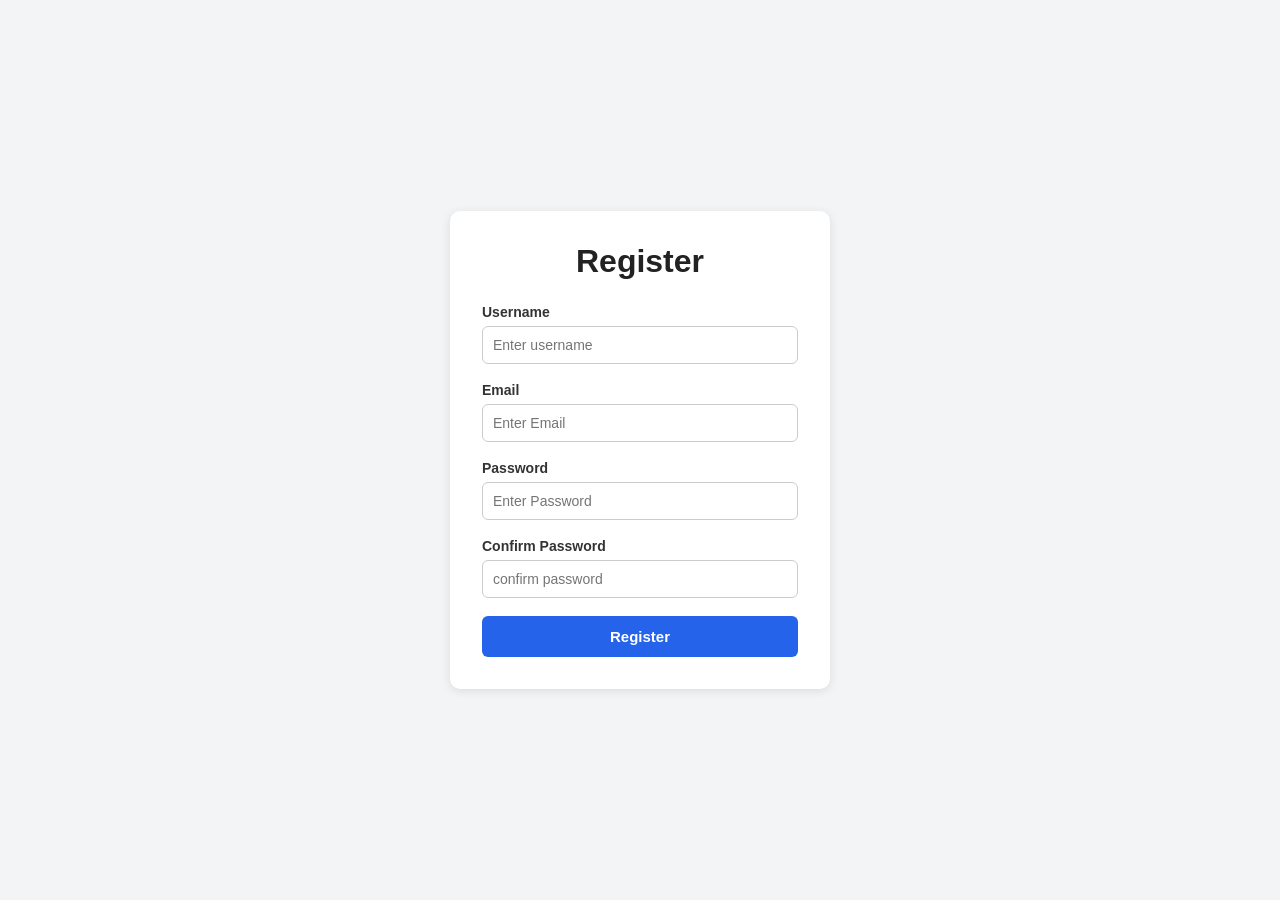
<file: polarisadmin/index.html>
<!DOCTYPE html>
<html lang="en">
<head>
    <meta charset="UTF-8">
    <meta name="viewport" content="width=device-width, initial-scale=1.0">
    <title>Form registration</title>
    <style>* {
    box-sizing: border-box;
}

body {
    font-family: Arial, sans-serif;
    background: #f3f4f6;
    display: flex;
    justify-content: center;
    align-items: center;
    min-height: 100vh;
    margin: 0;
}

.container {
    background: white;
    padding: 32px;
    border-radius: 10px;
    box-shadow: 0 2px 10px rgba(0, 0, 0, 0.1);
    width: 100%;
    max-width: 380px;
}

form h1 {
    text-align: center;
    margin: 0 0 24px 0;
    color: #222;
}

.form {
    margin-bottom: 18px;
    display: flex;
    flex-direction: column;
}

.form label {
    font-size: 14px;
    font-weight: bold;
    margin-bottom: 6px;
    color: #333;
}

.form input {
    padding: 10px;
    border: 1px solid #ccc;
    border-radius: 6px;
    font-size: 14px;
    outline: none;
    transition: border-color 0.2s ease;
}

.form input:focus {
    border-color: #2563eb;
}

/* Error state added to inputs via JS (classList.add("error-input")) */
.form input.error-input {
    border-color: #dc2626;
    background: #fef2f2;
}

.form small {
    display: none; /* JS toggles this to "block" when there's an error */
    margin-top: 4px;
    font-size: 12px;
    color: #dc2626;
}

#submit {
    width: 100%;
    padding: 12px;
    border: none;
    border-radius: 6px;
    background: #2563eb;
    color: white;
    font-size: 15px;
    font-weight: bold;
    cursor: pointer;
    transition: background 0.2s ease;
}

#submit:hover {
    background: #1d4ed8;
}

/* Success message appended by regstr.js after the form fields */
#success-message {
    display: none; /* JS toggles this to "block" on successful validation */
    margin-top: 16px;
    padding: 10px;
    border-radius: 6px;
    background: #ecfdf5;
    color: #16a34a;
    font-size: 14px;
    text-align: center;
    font-weight: bold;
}
</style >

    
</head>
<body>
    <div class="container">
        <form id="registration-form">
            <h1>Register</h1>

            <div class="form">
                <label for="username">Username</label>
                <input type="text" id="username" placeholder="Enter username">
                <small>Username is required</small>
            </div>

            <div class="form">
                <label for="Email">Email</label>
                <input type="Email" id="email" placeholder="Enter Email">
                <small>Email is required</small>
            </div>

            <div class="form">
                <label for="Password">Password</label>
                <input type="password" id="password" placeholder="Enter Password">
                <small>Incorrect password</small>
            </div>

            <div class="form">
                <label for="confirm password">Confirm Password</label>
                <input type="password" id="cpass" placeholder="confirm password">
                <small>Password do not match</small>
            </div>


            <button type="submit" id="submit" >Register</button>
        </form>
    </div>
    <script type="text/javascript" src="adminlink.js" ></script>
   

    
</body>
</html>
</file>
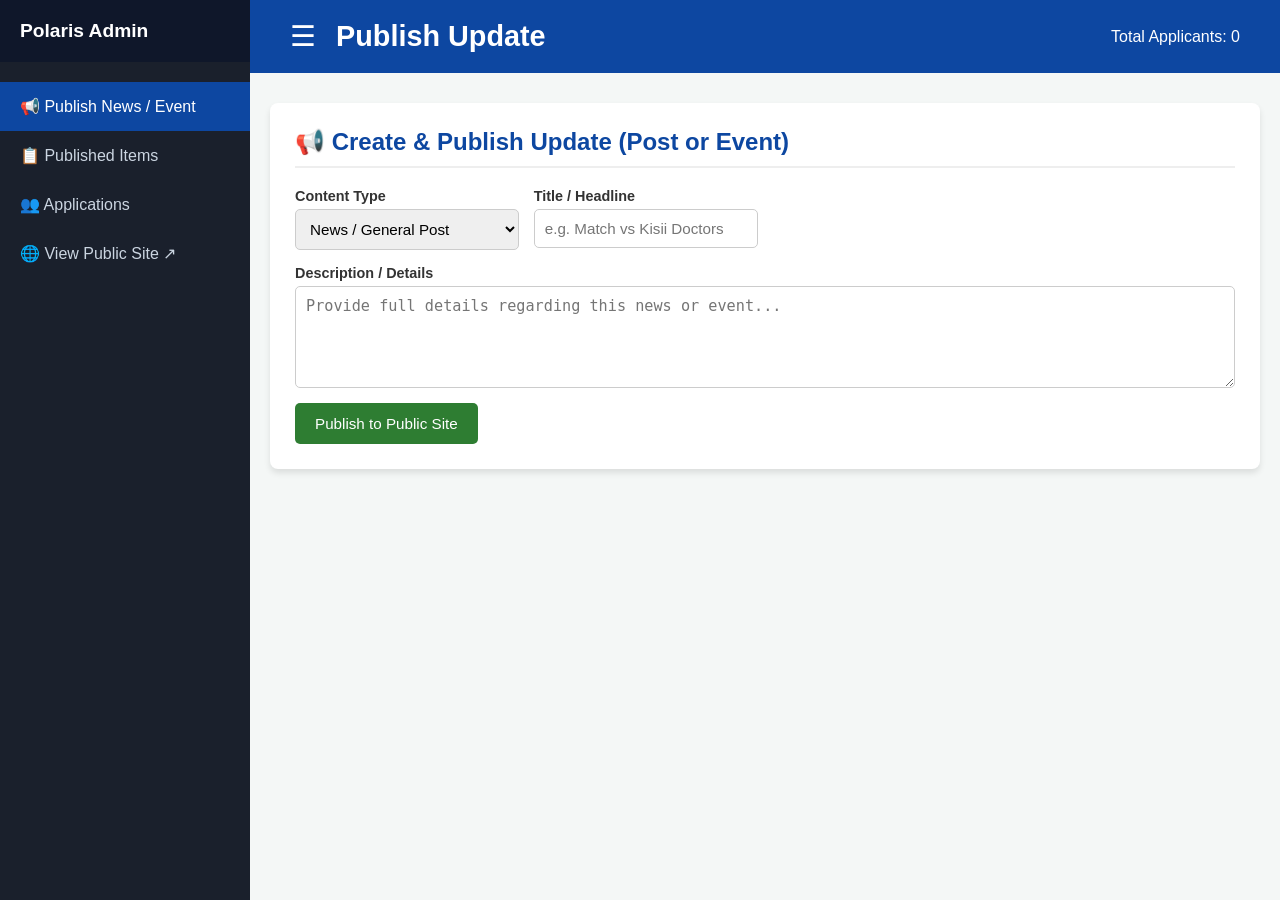
<file: polarisadmin/adminreceiver2.html>
<!DOCTYPE html>
<html lang="en">
<head>
    <meta charset="UTF-8">
    <meta name="viewport" content="width=device-width, initial-scale=1.0">
    <title>Polaris FC - Admin Dashboard</title>

    
    <style>
        :root {
            --primary-color: #0d47a1;
            --dark-color: #1a202c;
            --light-bg: #f4f7f6;
            --sidebar-width: 250px;
            --card-shadow: 0 4px 6px rgba(0,0,0,0.1);
        }

        body {
            font-family: 'Segoe UI', Tahoma, Geneva, Verdana, sans-serif;
            margin: 0;
            padding: 0;
            background-color: var(--light-bg);
            color: #333;
            display: flex;
            min-height: 100vh;
        }

        /* --- SIDEBAR STYLES --- */
        .sidebar {
            width: var(--sidebar-width);
            background-color: var(--dark-color);
            color: white;
            position: fixed;
            top: 0;
            bottom: 0;
            left: 0;
            z-index: 1000;
            transition: transform 0.3s ease;
            display: flex;
            flex-direction: column;
        }

        .sidebar.collapsed {
            transform: translateX(-100%);
        }

        .sidebar-header {
            padding: 20px;
            background-color: #0f172a;
            font-size: 1.2rem;
            font-weight: bold;
        }

        .sidebar-menu {
            list-style: none;
            padding: 0;
            margin: 20px 0;
        }

        .sidebar-menu li a {
            display: block;
            padding: 15px 20px;
            color: #cbd5e1;
            text-decoration: none;
            font-weight: 500;
            transition: background 0.2s, color 0.2s;
        }

        .sidebar-menu li a:hover, 
        .sidebar-menu li a.active {
            background-color: var(--primary-color);
            color: white;
        }

        /* --- LAYOUT WRAPPER --- */
        .main-wrapper {
            flex-grow: 1;
            margin-left: var(--sidebar-width);
            transition: margin-left 0.3s ease;
            width: 100%;
        }

        .main-wrapper.expanded {
            margin-left: 0;
        }

        /* --- HEADER & HAMBURGER --- */
        header {
            background-color: var(--primary-color);
            color: white;
            padding: 20px 40px;
            display: flex;
            justify-content: space-between;
            align-items: center;
            gap: 20px;
        }

        .hamburger-btn {
            background: none;
            border: none;
            color: white;
            font-size: 1.8rem;
            cursor: pointer;
            line-height: 1;
            padding: 0;
        }

        header h1 {
            margin: 0;
            font-size: 1.8rem;
            flex-grow: 1;
        }

        .container {
            max-width: 1200px;
            margin: 30px auto;
            padding: 0 20px;
        }

        /* --- CARDS & SECTIONS --- */
        .admin-section {
            display: none;
        }

        .admin-section.active {
            display: block;
        }

        .admin-card {
            background: #ffffff;
            border-radius: 8px;
            padding: 25px;
            box-shadow: var(--card-shadow);
            margin-bottom: 30px;
        }

        .admin-card h2 {
            margin-top: 0;
            color: var(--primary-color);
            border-bottom: 2px solid #eee;
            padding-bottom: 10px;
        }

        /* --- FORM CONTROLS --- */
        .form-grid {
            display: grid;
            grid-template-columns: repeat(auto-fit, minmax(220px, 1fr));
            gap: 15px;
            margin-bottom: 15px;
        }

        .form-group {
            display: flex;
            flex-direction: column;
        }

        .form-group label {
            font-weight: bold;
            margin-bottom: 5px;
            font-size: 0.9rem;
        }

        .form-group input, 
        .form-group select, 
        .form-group textarea {
            padding: 10px;
            border: 1px solid #ccc;
            border-radius: 5px;
            font-size: 0.95rem;
        }

        .form-group textarea {
            resize: vertical;
            min-height: 80px;
        }

        .full-width { grid-column: 1 / -1; }
        .hidden { display: none; }

        .btn {
            background-color: var(--primary-color);
            color: white;
            border: none;
            padding: 12px 20px;
            border-radius: 5px;
            font-size: 0.95rem;
            cursor: pointer;
        }

        .btn-green { background-color: #2e7d32; }
        .btn-green:hover { background-color: #1b5e20; }

        .btn-danger {
            background-color: #d32f2f;
            color: white;
            border: none;
            padding: 10px 15px;
            border-radius: 5px;
            cursor: pointer;
        }

        .btn-danger:hover { background-color: #b71c1c; }

        /* --- CONTROLS & TABLES --- */
        .controls {
            display: flex;
            justify-content: space-between;
            gap: 15px;
            margin-bottom: 20px;
            flex-wrap: wrap;
        }

        .search-box, .filter-box {
            padding: 10px;
            border: 1px solid #ccc;
            border-radius: 5px;
            font-size: 0.95rem;
        }

        .search-box { flex-grow: 1; }

        .table-responsive {
            overflow-x: auto;
            background: white;
            border-radius: 8px;
            box-shadow: 0 4px 6px rgba(0,0,0,0.1);
        }

        table {
            width: 100%;
            border-collapse: collapse;
            text-align: left;
        }

        th, td {
            padding: 14px 18px;
            border-bottom: 1px solid #eee;
        }

        th {
            background-color: #f1f5f9;
            color: var(--dark-color);
            font-weight: 600;
        }

        tr:hover { background-color: #f8fafc; }

        .badge {
            padding: 4px 10px;
            border-radius: 12px;
            font-size: 0.85rem;
            font-weight: bold;
            display: inline-block;
        }

        .badge-ktrh { background-color: #e3f2fd; color: #0d47a1; }
        .badge-guest { background-color: #e8f5e9; color: #2e7d32; }

        .action-btn {
            background: none;
            border: none;
            color: #d32f2f;
            cursor: pointer;
            font-weight: bold;
        }

        .empty-msg {
            text-align: center;
            padding: 40px;
            color: #777;
        }

        @media (max-width: 768px) {
            .sidebar { transform: translateX(-100%); }
            .sidebar.active-mobile { transform: translateX(0); }
            .main-wrapper { margin-left: 0; }
        }
    </style>
</head>
<body>

    <!-- SIDEBAR CONTAINER -->
    <aside class="sidebar" id="sidebar">
        <div class="sidebar-header">
            <span>Polaris Admin</span>
        </div>
        <ul class="sidebar-menu">
            <li><a href="#publish" class="nav-link active" data-target="publishSection">📢 Publish News / Event</a></li>
            <li><a href="#published" class="nav-link" data-target="publishedSection">📋 Published Items</a></li>
            <li><a href="#applications" class="nav-link" data-target="applicationsSection">👥 Applications</a></li>
            <li><a href="public.html" target="_blank">🌐 View Public Site ↗</a></li>
        </ul>
    </aside>

    <!-- MAIN CONTENT WRAPPER -->
    <div class="main-wrapper" id="mainWrapper">

        <header>
            <button class="hamburger-btn" id="menuToggle" title="Toggle Menu">☰</button>
            <h1 id="headerTitle">Publish Update</h1>
            <span id="totalCount">Total Applicants: 0</span>
        </header>

        <div class="container">
            
            <!-- SECTION 1: PUBLISH POST OR EVENT -->
            <section id="publishSection" class="admin-section active">
                <div class="admin-card">
                    <h2>📢 Create & Publish Update (Post or Event)</h2>
                    <form id="publishForm">
                        <div class="form-grid">
                            
                            <div class="form-group">
                                <label for="postType">Content Type</label>
                                <select id="postType" required>
                                    <option value="post">News / General Post</option>
                                    <option value="event">Upcoming Event / Match</option>
                                </select>
                            </div>

                            <div class="form-group">
                                <label for="postTitle">Title / Headline</label>
                                <input type="text" id="postTitle" placeholder="e.g. Match vs Kisii Doctors" required>
                            </div>

                            <!-- Event-Specific Input Fields -->
                            <div class="form-group event-field hidden" id="eventDateGroup">
                                <label for="eventDate">Event Date</label>
                                <input type="date" id="eventDate">
                            </div>

                            <div class="form-group event-field hidden" id="eventTimeGroup">
                                <label for="eventTime">Event Time</label>
                                <input type="text" id="eventTime" placeholder="e.g. 4:00 PM EAT">
                            </div>

                            <div class="form-group event-field hidden" id="eventVenueGroup">
                                <label for="eventVenue">Venue / Location</label>
                                <input type="text" id="eventVenue" placeholder="e.g. Kisii School Pitch">
                            </div>

                            <div class="form-group full-width">
                                <label for="postContent">Description / Details</label>
                                <textarea id="postContent" placeholder="Provide full details regarding this news or event..." required></textarea>
                            </div>

                        </div>

                        <button type="submit" class="btn btn-green">Publish to Public Site</button>
                    </form>
                </div>
            </section>

            <!-- SECTION 2: PUBLISHED ITEMS MANAGEMENT -->
            <section id="publishedSection" class="admin-section">
                <div class="admin-card">
                    <h2>📋 Currently Published Posts & Events</h2>
                    <div class="table-responsive">
                        <table>
                            <thead>
                                <tr>
                                    <th>Type</th>
                                    <th>Title</th>
                                    <th>Date / Details</th>
                                    <th>Action</th>
                                </tr>
                            </thead>
                            <tbody id="publishedTableBody">
                                <!-- Published items load dynamically -->
                            </tbody>
                        </table>
                    </div>
                </div>
            </section>

            <!-- SECTION 3: PLAYER APPLICATIONS -->
            <section id="applicationsSection" class="admin-section">
                <div class="admin-card">
                    <h2>👥 Player Applications</h2>
                    
                    <div class="controls">
                        <input type="text" id="searchInput" class="search-box" placeholder="Search by name, phone, or position...">
                        
                        <select id="filterCategory" class="filter-box">
                            <option value="ALL">All Categories</option>
                            <option value="KTRH Staff">KTRH Staff</option>
                            <option value="Non-KTRH Guest">Non-KTRH Guest</option>
                        </select>

                        <button class="btn-danger" id="clearAllBtn">Clear All Records</button>
                    </div>

                    <div class="table-responsive">
                        <table>
                            <thead>
                                <tr>
                                    <th>Date Submitted</th>
                                    <th>Full Name</th>
                                    <th>Phone Number</th>
                                    <th>Category</th>
                                    <th>Department / Occupation</th>
                                    <th>Location</th>
                                    <th>Position</th>
                                    <th>Action</th>
                                </tr>
                            </thead>
                            <tbody id="applicantTableBody">
                                <!-- Application data loads dynamically -->
                            </tbody>
                        </table>
                    </div>
                </div>
            </section>

        </div>
    </div>

    <script>
        // SIDEBAR TOGGLE & SECTION SWITCHING
        const menuToggle = document.getElementById('menuToggle');
        const sidebar = document.getElementById('sidebar');
        const mainWrapper = document.getElementById('mainWrapper');
        const navLinks = document.querySelectorAll('.nav-link');
        const adminSections = document.querySelectorAll('.admin-section');
        const headerTitle = document.getElementById('headerTitle');

        menuToggle.addEventListener('click', () => {
            if (window.innerWidth <= 768) {
                sidebar.classList.toggle('active-mobile');
            } else {
                sidebar.classList.toggle('collapsed');
                mainWrapper.classList.toggle('expanded');
            }
        });

        navLinks.forEach(link => {
            link.addEventListener('click', function(e) {
                if (this.getAttribute('target') === '_blank') return;
                e.preventDefault();

                navLinks.forEach(l => l.classList.remove('active'));
                this.classList.add('active');

                adminSections.forEach(s => s.classList.remove('active'));
                const targetId = this.getAttribute('data-target');
                document.getElementById(targetId).classList.add('active');

                // Update Header Title dynamically based on active tab
                headerTitle.textContent = this.textContent.replace(/^[^\s]+\s/, '');

                if (window.innerWidth <= 768) {
                    sidebar.classList.remove('active-mobile');
                }
            });
        });

        // FORM LOGIC FOR POSTS & EVENTS
        const postType = document.getElementById('postType');
        const eventFields = document.querySelectorAll('.event-field');
        const publishForm = document.getElementById('publishForm');
        const publishedTableBody = document.getElementById('publishedTableBody');

        postType.addEventListener('change', function() {
            if (this.value === 'event') {
                eventFields.forEach(f => f.classList.remove('hidden'));
            } else {
                eventFields.forEach(f => f.classList.add('hidden'));
            }
        });

        function getPublishedItems() {
            return JSON.parse(localStorage.getItem('polaris_published_content')) || [];
        }

        function renderPublishedTable() {
            const items = getPublishedItems();
            publishedTableBody.innerHTML = '';

            if (items.length === 0) {
                publishedTableBody.innerHTML = `<tr><td colspan="4" class="empty-msg">No custom posts or events published yet.</td></tr>`;
                return;
            }

            items.forEach(item => {
                const isEvent = item.type === 'event';
                const badgeClass = isEvent ? 'badge-guest' : 'badge-ktrh';
                const row = document.createElement('tr');
                row.innerHTML = `
                    <td><span class="badge ${badgeClass}">${isEvent ? 'EVENT' : 'POST'}</span></td>
                    <td><strong>${item.title}</strong></td>
                    <td>${isEvent ? `📅 ${item.date} | 📍 ${item.location || 'N/A'}` : `Posted: ${item.date}`}</td>
                    <td><button class="action-btn" onclick="deletePublishedItem(${item.id})">Delete</button></td>
                `;
                publishedTableBody.appendChild(row);
            });
        }

        publishForm.addEventListener('submit', function(e) {
            e.preventDefault();

            const type = postType.value;
            const newItem = {
                id: Date.now(),
                type: type,
                title: document.getElementById('postTitle').value,
                content: document.getElementById('postContent').value,
                date: type === 'event' ? (document.getElementById('eventDate').value || 'TBD') : new Date().toISOString().split('T')[0],
                time: type === 'event' ? document.getElementById('eventTime').value : null,
                location: type === 'event' ? document.getElementById('eventVenue').value : null
            };

            let items = getPublishedItems();
            items.unshift(newItem);
            localStorage.setItem('polaris_published_content', JSON.stringify(items));

            alert('Published successfully!');
            publishForm.reset();
            eventFields.forEach(f => f.classList.add('hidden'));
            renderPublishedTable();
        });

        window.deletePublishedItem = function(id) {
            if (confirm("Delete this published post/event?")) {
                let items = getPublishedItems().filter(item => item.id !== id);
                localStorage.setItem('polaris_published_content', JSON.stringify(items));
                renderPublishedTable();
            }
        };

        // APPLICANTS TABLE LOGIC
        const tableBody = document.getElementById('applicantTableBody');
        const searchInput = document.getElementById('searchInput');
        const filterCategory = document.getElementById('filterCategory');
        const totalCountEl = document.getElementById('totalCount');
        const clearAllBtn = document.getElementById('clearAllBtn');

        function getApplications() {
            return JSON.parse(localStorage.getItem('polaris_applications')) || [];
        }

        function renderTable() {
            const apps = getApplications();
            const searchTerm = searchInput.value.toLowerCase();
            const selectedCategory = filterCategory.value;

            const filteredApps = apps.filter(app => {
                const matchesSearch = app.fullName.toLowerCase().includes(searchTerm) || 
                                      app.phone.toLowerCase().includes(searchTerm) ||
                                      app.position.toLowerCase().includes(searchTerm);

                const matchesCategory = selectedCategory === 'ALL' || app.memberCategory === selectedCategory;

                return matchesSearch && matchesCategory;
            });

            totalCountEl.textContent = `Total Applicants: ${filteredApps.length}`;
            tableBody.innerHTML = '';

            if (filteredApps.length === 0) {
                tableBody.innerHTML = `<tr><td colspan="8" class="empty-msg">No applicant records found.</td></tr>`;
                return;
            }

            filteredApps.forEach(app => {
                const badgeClass = app.memberCategory === 'KTRH Staff' ? 'badge-ktrh' : 'badge-guest';
                const row = document.createElement('tr');
                row.innerHTML = `
                    <td>${app.submittedAt}</td>
                    <td><strong>${app.fullName}</strong></td>
                    <td><a href="tel:${app.phone}">${app.phone}</a></td>
                    <td><span class="badge ${badgeClass}">${app.memberCategory}</span></td>
                    <td>${app.affiliation || 'N/A'}</td>
                    <td>${app.location || 'N/A'}</td>
                    <td>${app.position}</td>
                    <td><button class="action-btn" onclick="deleteRecord(${app.id})">Delete</button></td>
                `;
                tableBody.appendChild(row);
            });
        }

        window.deleteRecord = function(id) {
            if (confirm("Are you sure you want to delete this applicant?")) {
                let apps = getApplications();
                apps = apps.filter(app => app.id !== id);
                localStorage.setItem('polaris_applications', JSON.stringify(apps));
                renderTable();
            }
        };

        clearAllBtn.addEventListener('click', function() {
            if (confirm("Warning: This will permanently delete ALL applicant submissions.")) {
                localStorage.removeItem('polaris_applications');
                renderTable();
            }
        });

        searchInput.addEventListener('input', renderTable);
        filterCategory.addEventListener('change', renderTable);

        // INITIAL LOAD
        renderPublishedTable();
        renderTable();

        
    </script>
</body>
</html>
</file>
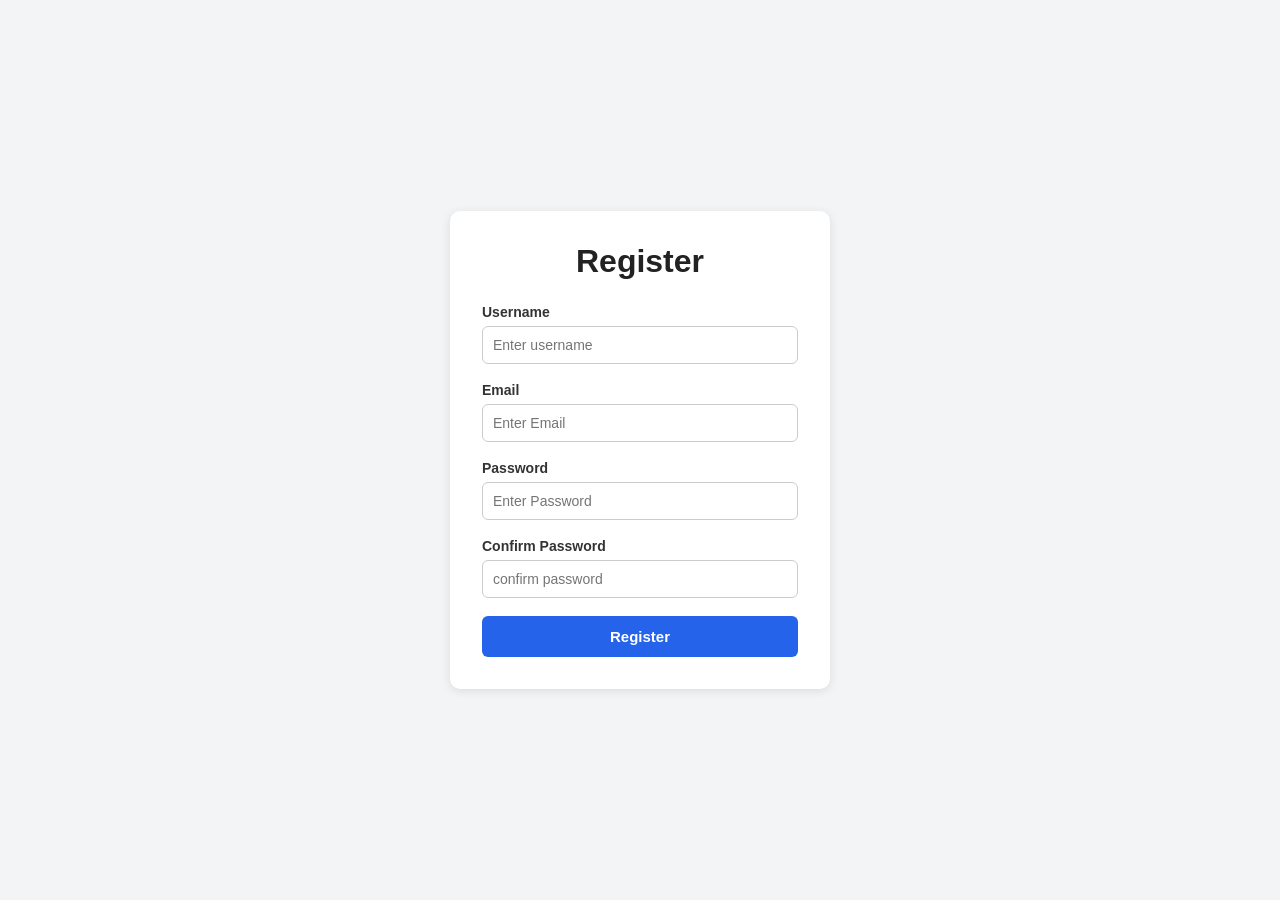
<file: polarispublic/index1.html>
<!DOCTYPE html>
<html lang="en">
<head>
    <meta charset="UTF-8">
    <meta name="viewport" content="width=device-width, initial-scale=1.0">
    <title>Form registration</title>
    <link rel="stylesheet" href="public.css">
</head>
<body>
    <div class="container">
        <form id="registration-form">
            <h1>Register</h1>

            <div class="form">
                <label for="username">Username</label>
                <input type="text" id="username" placeholder="Enter username">
                <small>Username is required</small>
            </div>

            <div class="form">
                <label for="Email">Email</label>
                <input type="Email" id="email" placeholder="Enter Email">
                <small>Email is required</small>
            </div>

            <div class="form">
                <label for="Password">Password</label>
                <input type="password" id="password" placeholder="Enter Password">
                <small>Incorrect password</small>
            </div>

            <div class="form">
                <label for="confirm password">Confirm Password</label>
                <input type="password" id="cpass" placeholder="confirm password">
                <small>Password do not match</small>
            </div>


            <button type="submit" id="submit" >Register</button>
        </form>
    </div>
    <script type="text/javascript" src="publiclink.js" ></script>
   

    
</body>
</html>
</file>
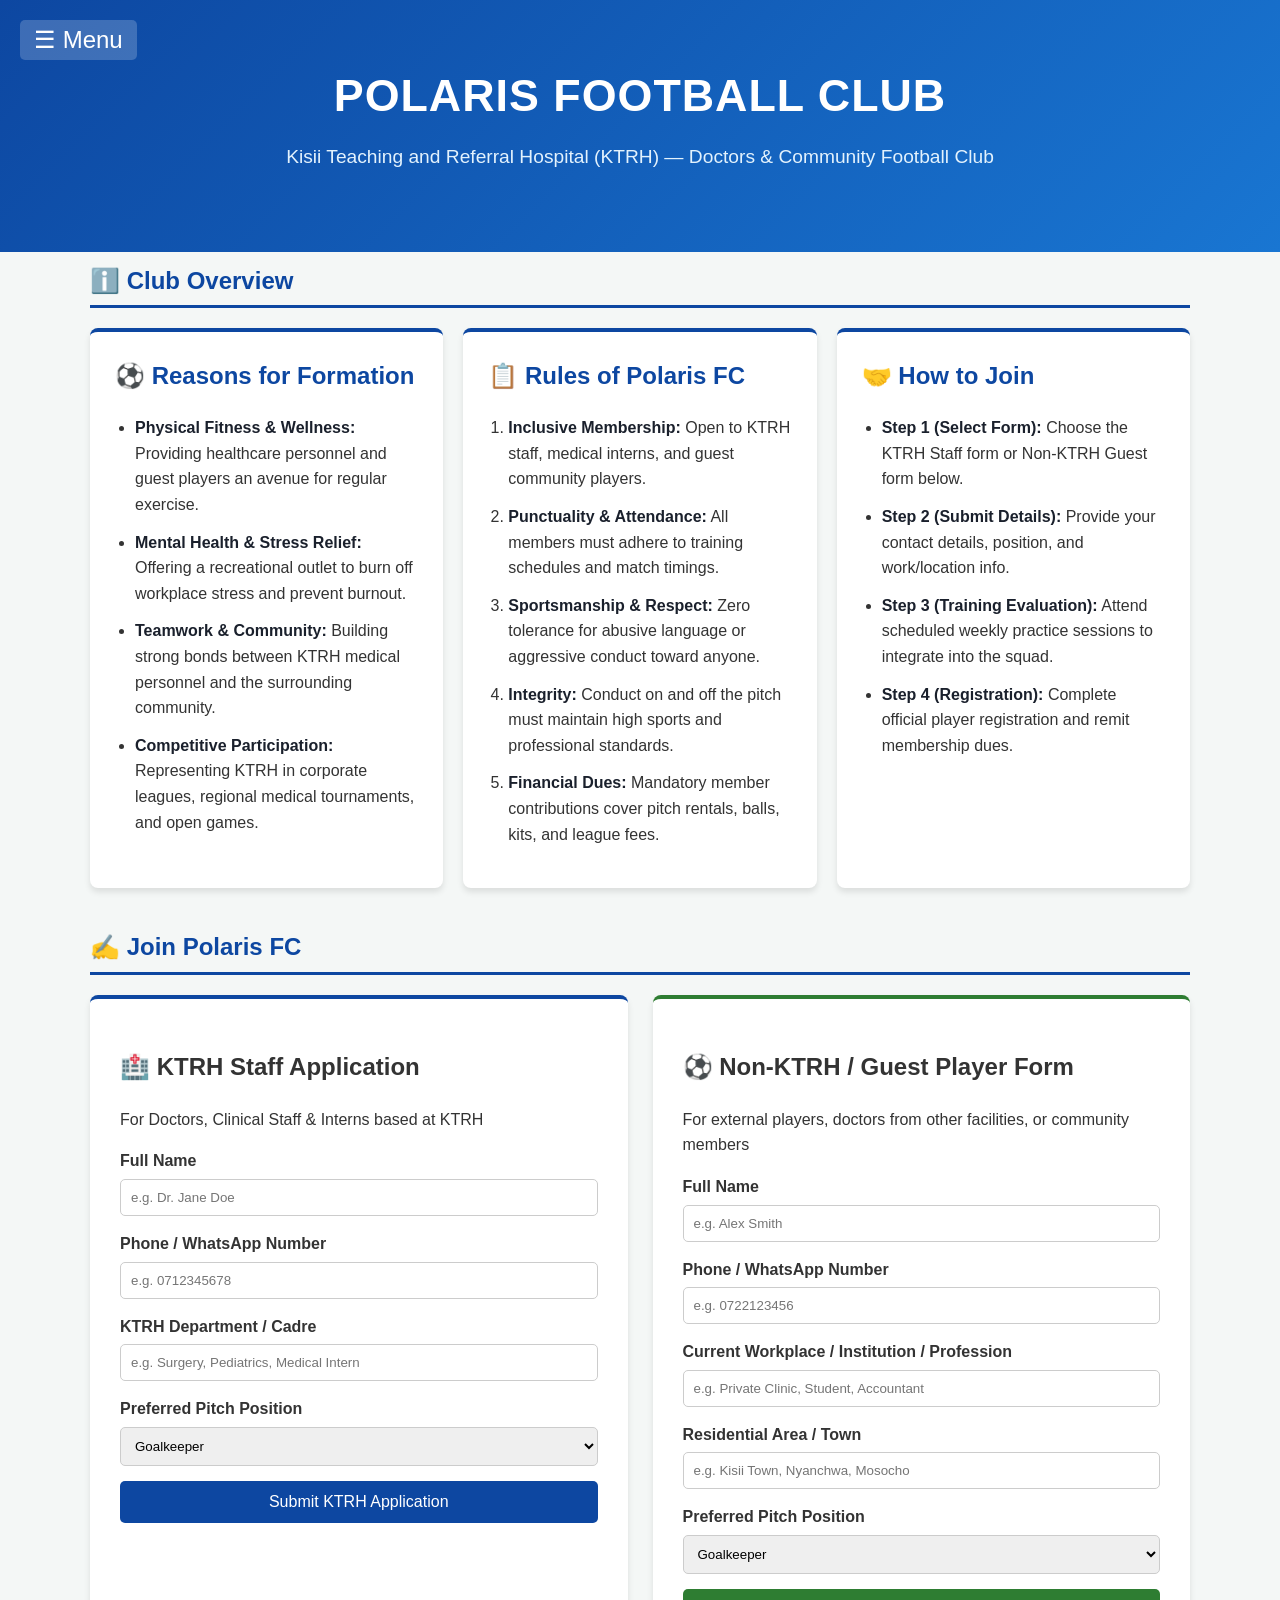
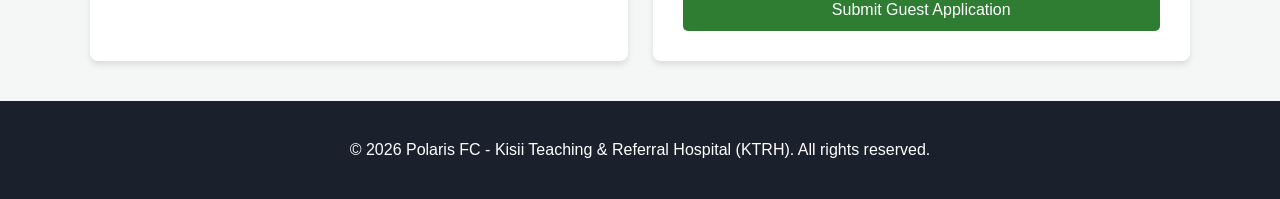
<file: polarispublic/polarismain1.html>
<!DOCTYPE html>
<html lang="en">
<head>
    <meta charset="UTF-8">
    <meta name="viewport" content="width=device-width, initial-scale=1.0">
    <title>Polaris FC - KTRH Doctors & Community Football Club</title>
    <style>
        /* Base Styling */
        :root {
            --primary-color: #0d47a1;
            --secondary-color: #1976d2;
            --accent-color: #00e676;
            --dark-color: #1a202c;
            --light-bg: #f4f7f6;
            --card-shadow: 0 4px 6px rgba(0,0,0,0.1);
            --sidebar-width: 260px;
        }

        html {
            scroll-behavior: smooth;
        }

        body {
            font-family: 'Segoe UI', Tahoma, Geneva, Verdana, sans-serif;
            margin: 0;
            padding: 0;
            background-color: var(--light-bg);
            color: #333;
            line-height: 1.6;
            display: flex;
            min-height: 100vh;
        }

        /* --- SIDEBAR STYLES --- */
        .sidebar {
            width: var(--sidebar-width);
            background-color: var(--dark-color);
            color: white;
            position: fixed;
            top: 0;
            bottom: 0;
            left: 0;
            z-index: 1000;
            transition: transform 0.3s ease;
            display: flex;
            flex-direction: column;
            transform: translateX(-100%); /* Closed by default */
        }

        .sidebar.open {
            transform: translateX(0);
        }

        .sidebar-header {
            padding: 20px;
            background-color: #0f172a;
            font-size: 1.2rem;
            font-weight: bold;
            display: flex;
            justify-content: space-between;
            align-items: center;
        }

        .close-btn {
            background: none;
            border: none;
            color: white;
            font-size: 1.5rem;
            cursor: pointer;
        }

        .sidebar-menu {
            list-style: none;
            padding: 0;
            margin: 20px 0;
        }

        .sidebar-menu li a {
            display: block;
            padding: 15px 20px;
            color: #cbd5e1;
            text-decoration: none;
            font-weight: 500;
            transition: background 0.2s, color 0.2s;
            cursor: pointer;
        }

        .sidebar-menu li a:hover,
        .sidebar-menu li a.active {
            background-color: var(--primary-color);
            color: white;
        }

        .sidebar-overlay {
            position: fixed;
            top: 0;
            left: 0;
            right: 0;
            bottom: 0;
            background: rgba(0,0,0,0.5);
            z-index: 999;
            display: none;
        }

        .sidebar-overlay.active {
            display: block;
        }

        /* --- MAIN WRAPPER --- */
        .main-wrapper {
            width: 100%;
            flex-grow: 1;
            transition: margin-left 0.3s ease;
        }

        /* Hero Section */
        header {
            background: linear-gradient(135deg, var(--primary-color), var(--secondary-color));
            color: white;
            padding: 60px 20px;
            text-align: center;
            position: relative;
        }

        .hamburger-toggle {
            position: absolute;
            top: 20px;
            left: 20px;
            background: rgba(255, 255, 255, 0.2);
            border: none;
            color: white;
            font-size: 1.5rem;
            padding: 8px 14px;
            border-radius: 5px;
            cursor: pointer;
            line-height: 1;
        }

        .hamburger-toggle:hover {
            background: rgba(255, 255, 255, 0.3);
        }

        header h1 {
            margin: 0;
            font-size: 2.8rem;
            letter-spacing: 1px;
        }

        header p {
            font-size: 1.2rem;
            margin-top: 10px;
            color: #e3f2fd;
        }

        /* Container & Cards */
        .container {
            max-width: 1100px;
            margin: -30px auto 40px auto;
            padding: 0 20px;
        }

        .section-title {
            color: var(--primary-color);
            border-bottom: 3px solid var(--primary-color);
            padding-bottom: 5px;
            margin-top: 40px;
            margin-bottom: 20px;
            scroll-margin-top: 30px;
        }

        .grid {
            display: grid;
            grid-template-columns: repeat(auto-fit, minmax(300px, 1fr));
            gap: 20px;
        }

        .card {
            background: #ffffff;
            border-radius: 8px;
            padding: 25px;
            box-shadow: var(--card-shadow);
            border-top: 4px solid var(--primary-color);
            transition: transform 0.2s ease-in-out;
        }

        .card:hover {
            transform: translateY(-5px);
        }

        .card h2, .card h3 {
            color: var(--primary-color);
            margin-top: 0;
            display: flex;
            align-items: center;
            gap: 10px;
        }

        /* Content List Styling */
        ul, ol {
            padding-left: 20px;
        }

        li {
            margin-bottom: 12px;
        }

        li strong {
            color: var(--dark-color);
        }

        /* Forms Layout Grid */
        .forms-wrapper {
            display: grid;
            grid-template-columns: repeat(auto-fit, minmax(450px, 1fr));
            gap: 25px;
            margin-top: 20px;
            scroll-margin-top: 30px;
        }

        @media (max-width: 550px) {
            .forms-wrapper {
                grid-template-columns: 1fr;
            }
        }

        .join-form {
            background: #ffffff;
            border-radius: 8px;
            padding: 30px;
            box-shadow: var(--card-shadow);
            border-top: 4px solid var(--primary-color);
        }

        .join-form.non-ktrh-form {
            border-top: 4px solid #2e7d32;
        }

        .form-group {
            margin-bottom: 15px;
        }

        .form-group label {
            display: block;
            margin-bottom: 5px;
            font-weight: bold;
        }

        .form-group input, 
        .form-group select {
            width: 100%;
            padding: 10px;
            border: 1px solid #ccc;
            border-radius: 5px;
            box-sizing: border-box;
        }

        .btn {
            background-color: var(--primary-color);
            color: white;
            border: none;
            padding: 12px 20px;
            border-radius: 5px;
            font-size: 1rem;
            cursor: pointer;
            transition: background 0.3s ease;
            width: 100%;
        }

        .btn:hover {
            background-color: #052c65;
        }

        .btn-green {
            background-color: #2e7d32;
        }

        .btn-green:hover {
            background-color: #1b5e20;
        }

        footer {
            text-align: center;
            padding: 20px;
            background-color: var(--dark-color);
            color: white;
            margin-top: 40px;
        }
    </style>
</head>
<body>

    <!-- OVERLAY FOR MOBILE/COLLAPSED SIDEBAR -->
    <div class="sidebar-overlay" id="sidebarOverlay"></div>

    <!-- SIDEBAR DRAWER -->
    <aside class="sidebar" id="sidebar">
        <div class="sidebar-header">
            <span>Polaris FC Menu</span>
            <button class="close-btn" id="closeSidebar" aria-label="Close navigation menu">&times;</button>
        </div>
        <ul class="sidebar-menu">
            <li><a href="#clubOverviewSection" class="sidebar-link active">📊 Dashboard Overview</a></li>
            <!-- Root-relative path prevents path duplication errors -->
            <li><a href="/auth/home/admin/polarispost.html" class="sidebar-link">📢 News & Events</a></li>
            <li><a href="#registrationForms" class="sidebar-link">✍️ Player Application</a></li>
        </ul>
    </aside>

    <!-- MAIN PAGE CONTENT WRAPPER -->
    <div class="main-wrapper" id="dashboardTop">

        <!-- Header / Banner Section -->
        <header>
            <button class="hamburger-toggle" id="openSidebar" aria-expanded="false" aria-controls="sidebar" title="Open Menu">☰ Menu</button>
            <h1>POLARIS FOOTBALL CLUB</h1>
            <p>Kisii Teaching and Referral Hospital (KTRH) — Doctors & Community Football Club</p>
        </header>

        <div class="container">

            <!-- 1. CLUB OVERVIEW SECTION (AT TOP) -->
            <div id="clubOverviewSection">
                <h2 class="section-title">ℹ️ Club Overview</h2>
                <div class="grid">

                    <!-- Section 1: Reasons for Formation -->
                    <div class="card">
                        <h2>⚽ Reasons for Formation</h2>
                        <ul>
                            <li><strong>Physical Fitness & Wellness:</strong> Providing healthcare personnel and guest players an avenue for regular exercise.</li>
                            <li><strong>Mental Health & Stress Relief:</strong> Offering a recreational outlet to burn off workplace stress and prevent burnout.</li>
                            <li><strong>Teamwork & Community:</strong> Building strong bonds between KTRH medical personnel and the surrounding community.</li>
                            <li><strong>Competitive Participation:</strong> Representing KTRH in corporate leagues, regional medical tournaments, and open games.</li>
                        </ul>
                    </div>

                    <!-- Section 2: Club Rules -->
                    <div class="card">
                        <h2>📋 Rules of Polaris FC</h2>
                        <ol>
                            <li><strong>Inclusive Membership:</strong> Open to KTRH staff, medical interns, and guest community players.</li>
                            <li><strong>Punctuality & Attendance:</strong> All members must adhere to training schedules and match timings.</li>
                            <li><strong>Sportsmanship & Respect:</strong> Zero tolerance for abusive language or aggressive conduct toward anyone.</li>
                            <li><strong>Integrity:</strong> Conduct on and off the pitch must maintain high sports and professional standards.</li>
                            <li><strong>Financial Dues:</strong> Mandatory member contributions cover pitch rentals, balls, kits, and league fees.</li>
                        </ol>
                    </div>

                    <!-- Section 3: How to Join -->
                    <div class="card">
                        <h2>🤝 How to Join</h2>
                        <ul>
                            <li><strong>Step 1 (Select Form):</strong> Choose the KTRH Staff form or Non-KTRH Guest form below.</li>
                            <li><strong>Step 2 (Submit Details):</strong> Provide your contact details, position, and work/location info.</li>
                            <li><strong>Step 3 (Training Evaluation):</strong> Attend scheduled weekly practice sessions to integrate into the squad.</li>
                            <li><strong>Step 4 (Registration):</strong> Complete official player registration and remit membership dues.</li>
                        </ul>
                    </div>

                </div>
            </div>

            <!-- 2. PLAYER REGISTRATION FORMS -->
            <h2 class="section-title" id="registrationForms">✍️ Join Polaris FC</h2>
            <div class="forms-wrapper">
                
                <!-- FORM 1: KTRH Staff & Interns -->
                <div class="join-form">
                    <h2>🏥 KTRH Staff Application</h2>
                    <p>For Doctors, Clinical Staff & Interns based at KTRH</p>

                    <form id="ktrhForm">
                        <div class="form-group">
                            <label for="ktrhName">Full Name</label>
                            <input type="text" id="ktrhName" placeholder="e.g. Dr. Jane Doe" autocomplete="name" required>
                        </div>

                        <div class="form-group">
                            <label for="ktrhPhone">Phone / WhatsApp Number</label>
                            <input type="tel" id="ktrhPhone" placeholder="e.g. 0712345678" autocomplete="tel" required>
                        </div>

                        <div class="form-group">
                            <label for="ktrhDept">KTRH Department / Cadre</label>
                            <input type="text" id="ktrhDept" placeholder="e.g. Surgery, Pediatrics, Medical Intern" required>
                        </div>

                        <div class="form-group">
                            <label for="ktrhPosition">Preferred Pitch Position</label>
                            <select id="ktrhPosition">
                                <option value="Goalkeeper">Goalkeeper</option>
                                <option value="Defender">Defender</option>
                                <option value="Midfielder">Midfielder</option>
                                <option value="Forward">Forward</option>
                            </select>
                        </div>

                        <button type="submit" class="btn">Submit KTRH Application</button>
                    </form>
                </div>

                <!-- FORM 2: Non-KTRH / Community Members -->
                <div class="join-form non-ktrh-form">
                    <h2>⚽ Non-KTRH / Guest Player Form</h2>
                    <p>For external players, doctors from other facilities, or community members</p>

                    <form id="nonKtrhForm">
                        <div class="form-group">
                            <label for="guestName">Full Name</label>
                            <input type="text" id="guestName" placeholder="e.g. Alex Smith" autocomplete="name" required>
                        </div>

                        <div class="form-group">
                            <label for="guestPhone">Phone / WhatsApp Number</label>
                            <input type="tel" id="guestPhone" placeholder="e.g. 0722123456" autocomplete="tel" required>
                        </div>

                        <div class="form-group">
                            <label for="guestOccupation">Current Workplace / Institution / Profession</label>
                            <input type="text" id="guestOccupation" placeholder="e.g. Private Clinic, Student, Accountant" required>
                        </div>

                        <div class="form-group">
                            <label for="guestLocation">Residential Area / Town</label>
                            <input type="text" id="guestLocation" placeholder="e.g. Kisii Town, Nyanchwa, Mosocho" required>
                        </div>

                        <div class="form-group">
                            <label for="guestPosition">Preferred Pitch Position</label>
                            <select id="guestPosition">
                                <option value="Goalkeeper">Goalkeeper</option>
                                <option value="Defender">Defender</option>
                                <option value="Midfielder">Midfielder</option>
                                <option value="Forward">Forward</option>
                            </select>
                        </div>

                        <button type="submit" class="btn btn-green">Submit Guest Application</button>
                    </form>
                </div>

            </div>
        </div>

        <footer>
            <p>&copy; 2026 Polaris FC - Kisii Teaching & Referral Hospital (KTRH). All rights reserved.</p>
        </footer>
    </div>

    <!-- JavaScript Data Handler & Sidebar Control -->
    <script>
        // --- SIDEBAR TOGGLE & NAVIGATION LOGIC ---
        const sidebar = document.getElementById('sidebar');
        const sidebarOverlay = document.getElementById('sidebarOverlay');
        const openSidebarBtn = document.getElementById('openSidebar');
        const closeSidebarBtn = document.getElementById('closeSidebar');
        const sidebarLinks = document.querySelectorAll('.sidebar-link');

        function openNav() {
            sidebar.classList.add('open');
            sidebarOverlay.classList.add('active');
            openSidebarBtn.setAttribute('aria-expanded', 'true');
        }

        function closeNav() {
            sidebar.classList.remove('open');
            sidebarOverlay.classList.remove('active');
            openSidebarBtn.setAttribute('aria-expanded', 'false');
        }

        openSidebarBtn.addEventListener('click', openNav);
        closeSidebarBtn.addEventListener('click', closeNav);
        sidebarOverlay.addEventListener('click', closeNav);

        sidebarLinks.forEach(link => {
            link.addEventListener('click', function(e) {
                const href = this.getAttribute('href');

                // If navigating to an external page / HTML file, allow natural browser navigation
                if (href && !href.startsWith('#')) {
                    closeNav();
                    return; 
                }

                // For internal anchor scroll links
                sidebarLinks.forEach(l => l.classList.remove('active'));
                this.classList.add('active');

                closeNav();
            });
        });

        // Save submissions to browser storage
        function saveApplication(data) {
            let existingSubmissions = JSON.parse(localStorage.getItem('polaris_applications')) || [];
            existingSubmissions.push(data);
            localStorage.setItem('polaris_applications', JSON.stringify(existingSubmissions));
        }

        // 1. KTRH Form Submission
        document.getElementById('ktrhForm').addEventListener('submit', function(e) {
            e.preventDefault();

            const applicantData = {
                id: Date.now(),
                fullName: document.getElementById('ktrhName').value,
                phone: document.getElementById('ktrhPhone').value,
                memberCategory: 'KTRH Staff',
                affiliation: document.getElementById('ktrhDept').value,
                location: 'KTRH Hospital',
                position: document.getElementById('ktrhPosition').value,
                submittedAt: new Date().toLocaleString()
            };

            saveApplication(applicantData);
            alert(`Thank you ${applicantData.fullName}! Your KTRH Staff application has been submitted.`);
            this.reset();
        });

        // 2. Non-KTRH Guest Form Submission
        document.getElementById('nonKtrhForm').addEventListener('submit', function(e) {
            e.preventDefault();

            const applicantData = {
                id: Date.now(),
                fullName: document.getElementById('guestName').value,
                phone: document.getElementById('guestPhone').value,
                memberCategory: 'Non-KTRH Guest',
                affiliation: document.getElementById('guestOccupation').value,
                location: document.getElementById('guestLocation').value,
                position: document.getElementById('guestPosition').value,
                submittedAt: new Date().toLocaleString()
            };

            saveApplication(applicantData);
            alert(`Thank you ${applicantData.fullName}! Your Guest application has been submitted.`);
            this.reset();
        });
    </script>
</body>
</html>
</file>
<file: polarispublic/public.css>
* {
    box-sizing: border-box;
}

body {
    font-family: Arial, sans-serif;
    background: #f3f4f6;
    display: flex;
    justify-content: center;
    align-items: center;
    min-height: 100vh;
    margin: 0;
}

.container {
    background: white;
    padding: 32px;
    border-radius: 10px;
    box-shadow: 0 2px 10px rgba(0, 0, 0, 0.1);
    width: 100%;
    max-width: 380px;
}

form h1 {
    text-align: center;
    margin: 0 0 24px 0;
    color: #222;
}

.form {
    margin-bottom: 18px;
    display: flex;
    flex-direction: column;
}

.form label {
    font-size: 14px;
    font-weight: bold;
    margin-bottom: 6px;
    color: #333;
}

.form input {
    padding: 10px;
    border: 1px solid #ccc;
    border-radius: 6px;
    font-size: 14px;
    outline: none;
    transition: border-color 0.2s ease;
}

.form input:focus {
    border-color: #2563eb;
}

/* Error state added to inputs via JS (classList.add("error-input")) */
.form input.error-input {
    border-color: #dc2626;
    background: #fef2f2;
}

.form small {
    display: none; /* JS toggles this to "block" when there's an error */
    margin-top: 4px;
    font-size: 12px;
    color: #dc2626;
}

#submit {
    width: 100%;
    padding: 12px;
    border: none;
    border-radius: 6px;
    background: #2563eb;
    color: white;
    font-size: 15px;
    font-weight: bold;
    cursor: pointer;
    transition: background 0.2s ease;
}

#submit:hover {
    background: #1d4ed8;
}

/* Success message appended by regstr.js after the form fields */
#success-message {
    display: none; /* JS toggles this to "block" on successful validation */
    margin-top: 16px;
    padding: 10px;
    border-radius: 6px;
    background: #ecfdf5;
    color: #16a34a;
    font-size: 14px;
    text-align: center;
    font-weight: bold;
}
</file>
